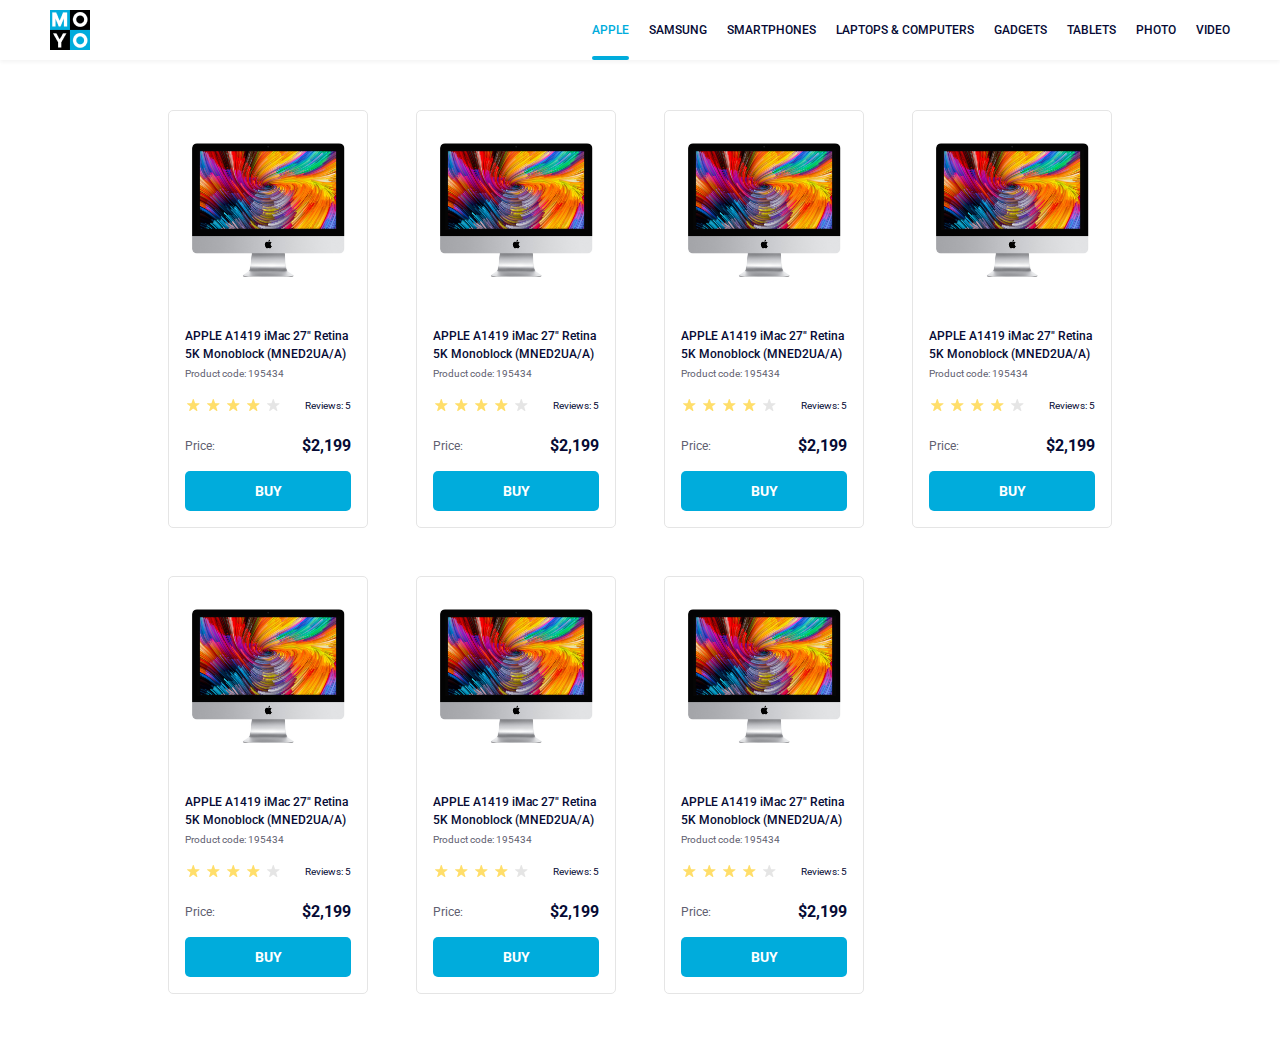
<file: index.html>
<!doctype html><html lang="en"><head><meta charset="UTF-8"><meta name="viewport" content="width=device-width, initial-scale=1.0"><title>Product</title><link rel="preconnect" href="https://fonts.googleapis.com"><link rel="preconnect" href="https://fonts.gstatic.com" crossorigin="use-credentials"><link href="https://fonts.googleapis.com/css2?family=Roboto:wght@300;400;500&display=swap" rel="stylesheet"><link rel="stylesheet" href="main.982704fb.css"></head><body> <header class="header"> <div class="logo"> <a class="logo__link" href="index.html"> <img class="logo__img" src="logo.6c938e44.png" alt="MOYO logo"> </a> </div> <nav class="nav"> <ul class="nav__list"> <li class="nav__item"> <a href="#" class="nav__link is-active"> Apple </a> </li> <li class="nav__item"> <a href="#" class="nav__link"> Samsung </a> </li> <li class="nav__item"> <a href="#" class="nav__link"> Smartphones </a> </li> <li class="nav__item"> <a href="#" data-qa="nav-hover" class="nav__link"> Laptops & Computers </a> </li> <li class="nav__item"> <a href="#" class="nav__link"> Gadgets </a> </li> <li class="nav__item"> <a href="#" class="nav__link"> Tablets </a> </li> <li class="nav__item"> <a href="#" class="nav__link"> Photo </a> </li> <li class="nav__item"> <a href="#" class="nav__link"> Video </a> </li> </ul> </nav> </header> <main class="catalog"> <div class="product-card"> <img src="imac.2690641a.jpeg" alt="APPLE A1419 iMac 27 inch; Retina 5K Monoblock (MNED2UA/A)" class="product-card__img"> <h2 class="product-card__title"> APPLE A1419 iMac 27" Retina 5K Monoblock (MNED2UA/A) </h2> <p class="product-card__code"> Product code: 195434 </p> <div class="product-card__rating"> <div class="stars stars--4"> <div class="stars__star"></div> <div class="stars__star"></div> <div class="stars__star"></div> <div class="stars__star"></div> <div class="stars__star"></div> </div> <p class="product-card__reviews"> Reviews: 5 </p> </div> <div class="product-card__price"> <p class="product-card__price-text"> Price: </p> <p class="product-card__price-value"> $2,199 </p> </div> <a href="#" class="product-card__buy-button"> Buy </a> </div> <div class="product-card"> <img src="imac.2690641a.jpeg" alt="APPLE A1419 iMac 27 inch; Retina 5K Monoblock (MNED2UA/A)" class="product-card__img"> <h2 class="product-card__title"> APPLE A1419 iMac 27" Retina 5K Monoblock (MNED2UA/A) </h2> <p class="product-card__code"> Product code: 195434 </p> <div class="product-card__rating"> <div class="stars stars--4"> <div class="stars__star"></div> <div class="stars__star"></div> <div class="stars__star"></div> <div class="stars__star"></div> <div class="stars__star"></div> </div> <p class="product-card__reviews"> Reviews: 5 </p> </div> <div class="product-card__price"> <p class="product-card__price-text"> Price: </p> <p class="product-card__price-value"> $2,199 </p> </div> <a href="#" class="product-card__buy-button"> Buy </a> </div> <div class="product-card"> <img src="imac.2690641a.jpeg" alt="APPLE A1419 iMac 27 inch; Retina 5K Monoblock (MNED2UA/A)" class="product-card__img"> <h2 class="product-card__title"> APPLE A1419 iMac 27" Retina 5K Monoblock (MNED2UA/A) </h2> <p class="product-card__code"> Product code: 195434 </p> <div class="product-card__rating"> <div class="stars stars--4"> <div class="stars__star"></div> <div class="stars__star"></div> <div class="stars__star"></div> <div class="stars__star"></div> <div class="stars__star"></div> </div> <p class="product-card__reviews"> Reviews: 5 </p> </div> <div class="product-card__price"> <p class="product-card__price-text"> Price: </p> <p class="product-card__price-value"> $2,199 </p> </div> <a href="#" class="product-card__buy-button"> Buy </a> </div> <div class="product-card"> <img src="imac.2690641a.jpeg" alt="APPLE A1419 iMac 27 inch; Retina 5K Monoblock (MNED2UA/A)" class="product-card__img"> <h2 class="product-card__title"> APPLE A1419 iMac 27" Retina 5K Monoblock (MNED2UA/A) </h2> <p class="product-card__code"> Product code: 195434 </p> <div class="product-card__rating"> <div class="stars stars--4"> <div class="stars__star"></div> <div class="stars__star"></div> <div class="stars__star"></div> <div class="stars__star"></div> <div class="stars__star"></div> </div> <p class="product-card__reviews"> Reviews: 5 </p> </div> <div class="product-card__price"> <p class="product-card__price-text"> Price: </p> <p class="product-card__price-value"> $2,199 </p> </div> <a href="#" class="product-card__buy-button"> Buy </a> </div> <div class="product-card"> <img src="imac.2690641a.jpeg" alt="APPLE A1419 iMac 27 inch; Retina 5K Monoblock (MNED2UA/A)" class="product-card__img"> <h2 class="product-card__title"> APPLE A1419 iMac 27" Retina 5K Monoblock (MNED2UA/A) </h2> <p class="product-card__code"> Product code: 195434 </p> <div class="product-card__rating"> <div class="stars stars--4"> <div class="stars__star"></div> <div class="stars__star"></div> <div class="stars__star"></div> <div class="stars__star"></div> <div class="stars__star"></div> </div> <p class="product-card__reviews"> Reviews: 5 </p> </div> <div class="product-card__price"> <p class="product-card__price-text"> Price: </p> <p class="product-card__price-value"> $2,199 </p> </div> <a href="#" class="product-card__buy-button"> Buy </a> </div> <div class="product-card"> <img src="imac.2690641a.jpeg" alt="APPLE A1419 iMac 27 inch; Retina 5K Monoblock (MNED2UA/A)" class="product-card__img"> <h2 class="product-card__title"> APPLE A1419 iMac 27" Retina 5K Monoblock (MNED2UA/A) </h2> <p class="product-card__code"> Product code: 195434 </p> <div class="product-card__rating"> <div class="stars stars--4"> <div class="stars__star"></div> <div class="stars__star"></div> <div class="stars__star"></div> <div class="stars__star"></div> <div class="stars__star"></div> </div> <p class="product-card__reviews"> Reviews: 5 </p> </div> <div class="product-card__price"> <p class="product-card__price-text"> Price: </p> <p class="product-card__price-value"> $2,199 </p> </div> <a href="#" class="product-card__buy-button"> Buy </a> </div> <div class="product-card"> <img src="imac.2690641a.jpeg" alt="APPLE A1419 iMac 27 inch; Retina 5K Monoblock (MNED2UA/A)" class="product-card__img"> <h2 class="product-card__title"> APPLE A1419 iMac 27" Retina 5K Monoblock (MNED2UA/A) </h2> <p class="product-card__code"> Product code: 195434 </p> <div class="product-card__rating"> <div class="stars stars--4"> <div class="stars__star"></div> <div class="stars__star"></div> <div class="stars__star"></div> <div class="stars__star"></div> <div class="stars__star"></div> </div> <p class="product-card__reviews"> Reviews: 5 </p> </div> <div class="product-card__price"> <p class="product-card__price-text"> Price: </p> <p class="product-card__price-value"> $2,199 </p> </div> <a href="#" class="product-card__buy-button"> Buy </a> </div> </main> </body></html>
</file>
<file: main.982704fb.css>
body,p{margin:0}*{box-sizing:border-box}html{font-family:Roboto,sans-serif;font-size:12px;color:#060b35}.header{justify-content:space-between;padding:0 50px;box-shadow:0 2px 4px rgba(0,0,0,.05)}.header,.logo__link{display:flex;align-items:center}.nav{display:flex;flex-shrink:0}.nav__list{display:flex;align-items:center;padding:0;margin:0;list-style:none}.nav__item{margin-left:20px}.nav__item:first-child{margin-left:0}.nav__link{display:inline-block;padding:23px 0 22px;font-weight:500;line-height:15px;color:#060b35;text-transform:uppercase;text-decoration:none}.is-active,.nav__link:hover{color:#00acdc}.is-active{position:relative}.is-active:after{content:"";position:absolute;left:0;right:0;bottom:0;height:4px;background-color:#00acdc;border-radius:8px}.catalog{display:grid;justify-content:center;grid-template-columns:repeat(4,200px);gap:48px;padding:50px 40px}@media (max-width:1023px){.catalog{grid-template-columns:repeat(3,200px)}}@media (max-width:767px){.catalog{grid-template-columns:repeat(2,200px)}}@media (max-width:487px){.catalog{grid-template-columns:repeat(1,200px)}}.product-card{display:flex;flex-direction:column;padding:32px 16px 16px;width:200px;background-color:#fff;border:1px solid #e5e5e5;border-radius:5px;transition:transform .3s}.product-card:hover{transform:scale(1.2)}.product-card__img{align-self:center;margin-bottom:40px;height:134px}.product-card__title{margin-bottom:4px;font-weight:500;font-size:12px;line-height:18px}.product-card__code{margin-bottom:16px;font-size:10px;line-height:14px;color:#616070}.product-card__rating{display:flex;justify-content:space-between;align-items:flex-end;margin-bottom:24px}.product-card__reviews{font-size:10px;line-height:14px}.product-card__price{display:flex;justify-content:space-between;align-items:center;margin-bottom:16px}.product-card__price-text{font-size:12px;line-height:18px;color:#616070}.product-card__price-value{font-size:16px;font-weight:700;line-height:18px}.product-card__buy-button{padding:11px 0;font-weight:700;font-size:14px;line-height:16px;color:#fff;text-align:center;text-transform:uppercase;text-decoration:none;background-color:#00acdc;border:1px solid transparent;border-radius:5px;transition:color .3s,border-color .3s,background-color .3s}.product-card__buy-button:hover{color:#00acdc;border-color:#00acdc;background-color:#fff}.stars{display:flex}.stars__star{width:16px;height:16px;background:url(star.040e0f1e.svg) no-repeat 50%}.stars__star:not(:first-child){margin-left:4px}.stars--1 .stars__star:nth-child(-n+1),.stars--2 .stars__star:nth-child(-n+2),.stars--3 .stars__star:nth-child(-n+3),.stars--4 .stars__star:nth-child(-n+4),.stars--5 .stars__star:nth-child(-n+5){background-image:url(star-active.3d99ddfd.svg)}
/*# sourceMappingURL=main.982704fb.css.map */
</file>
